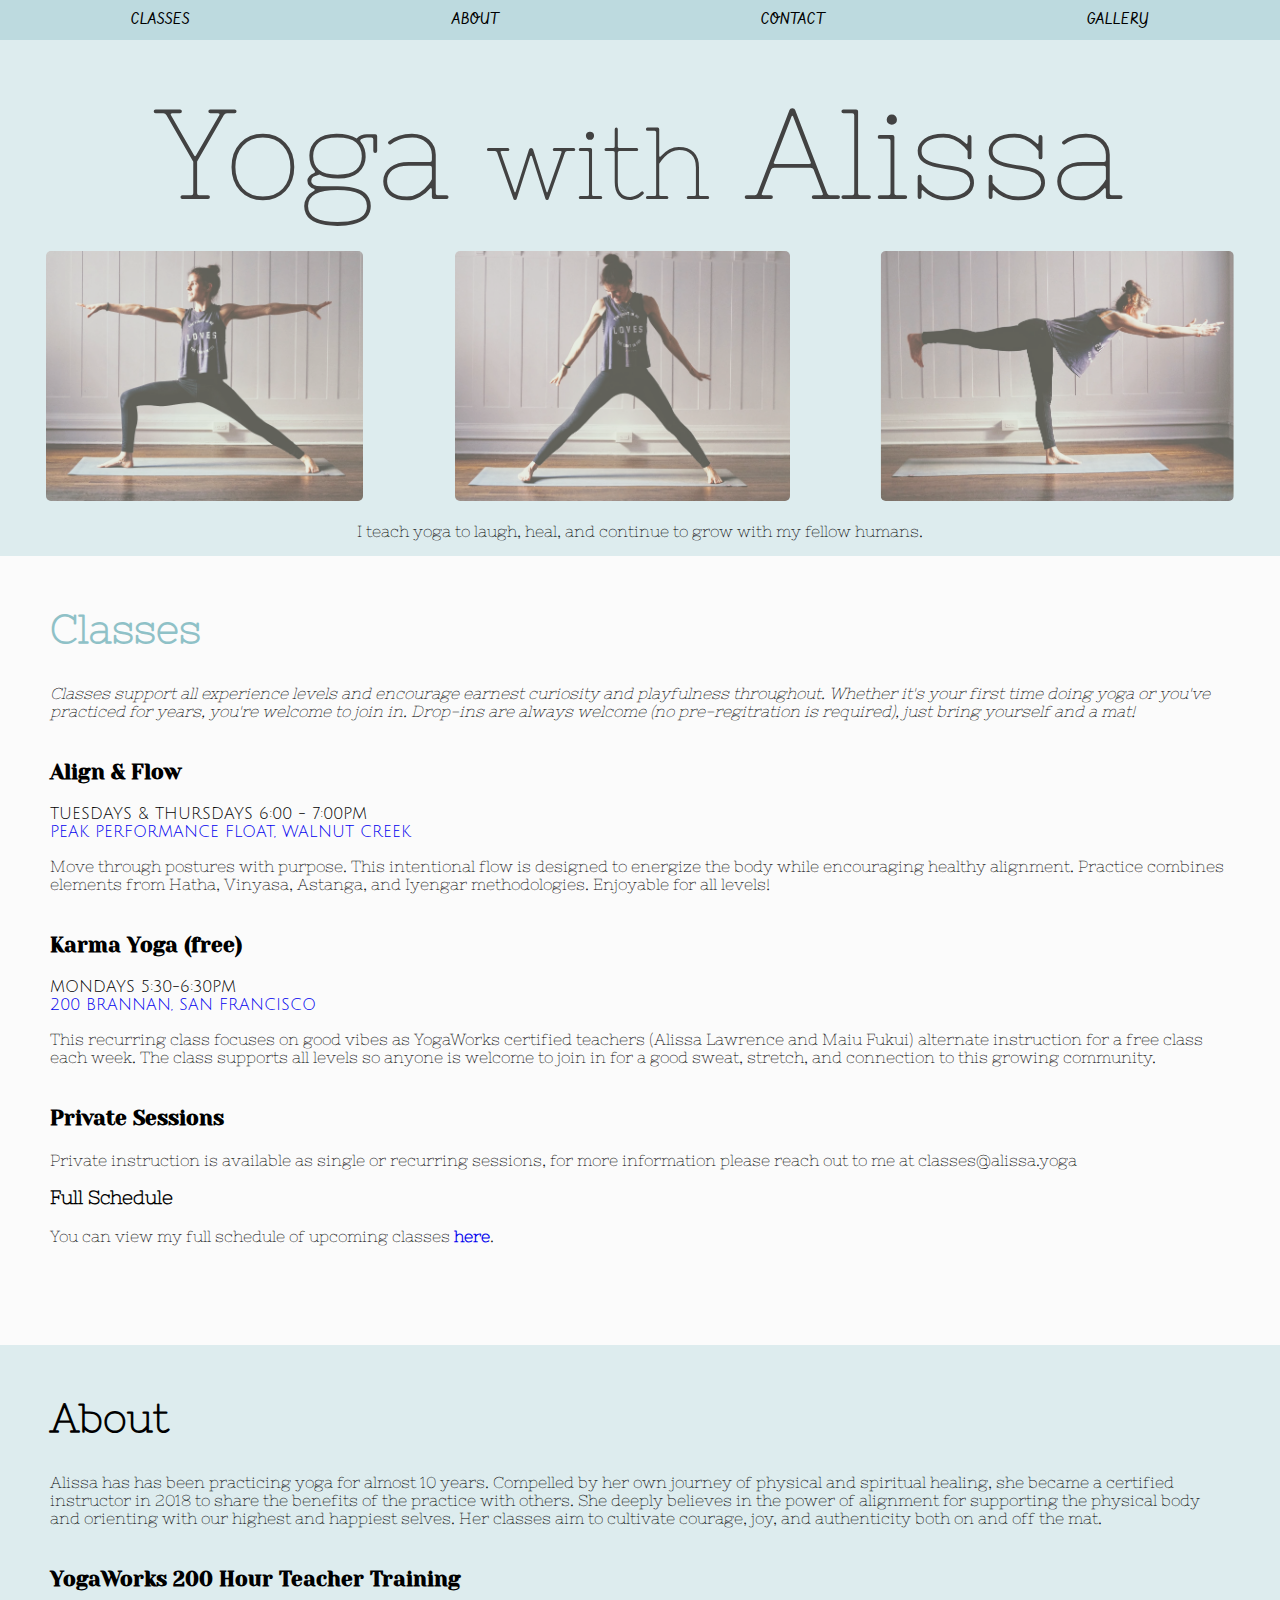
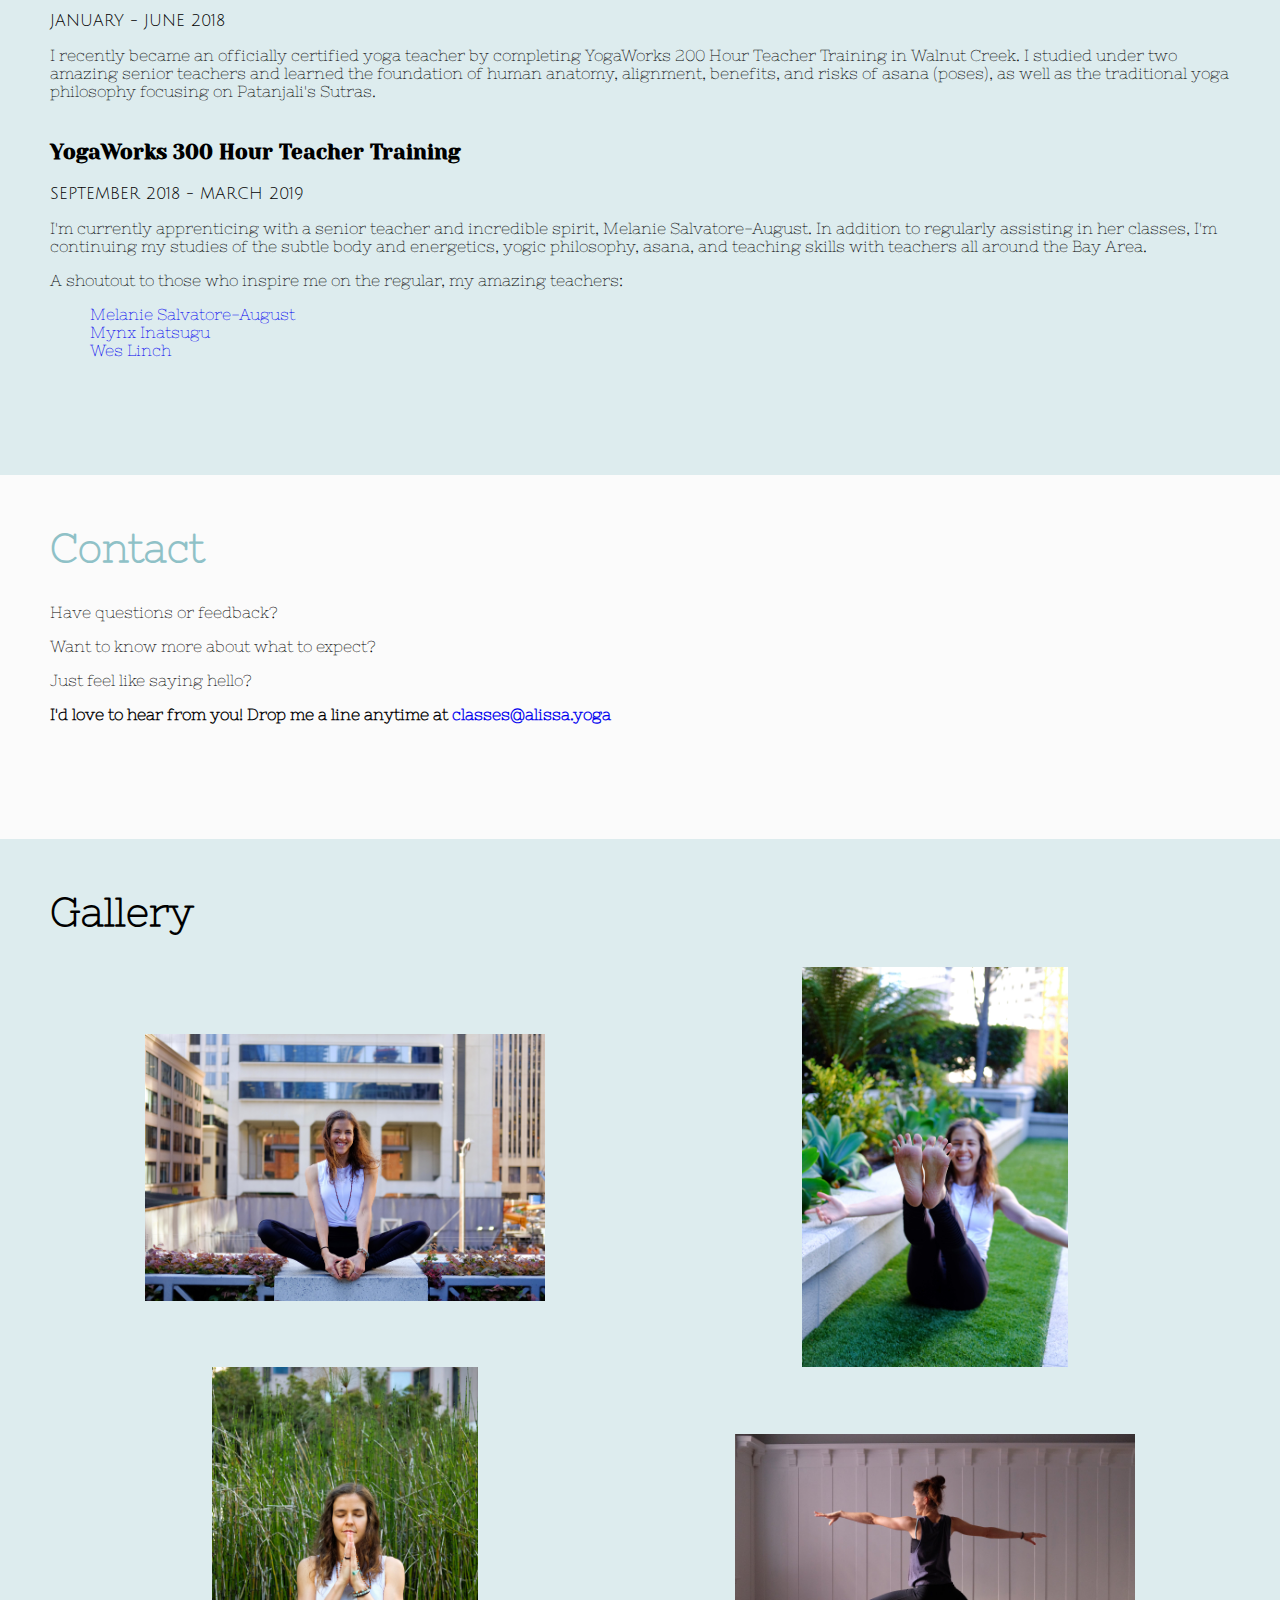
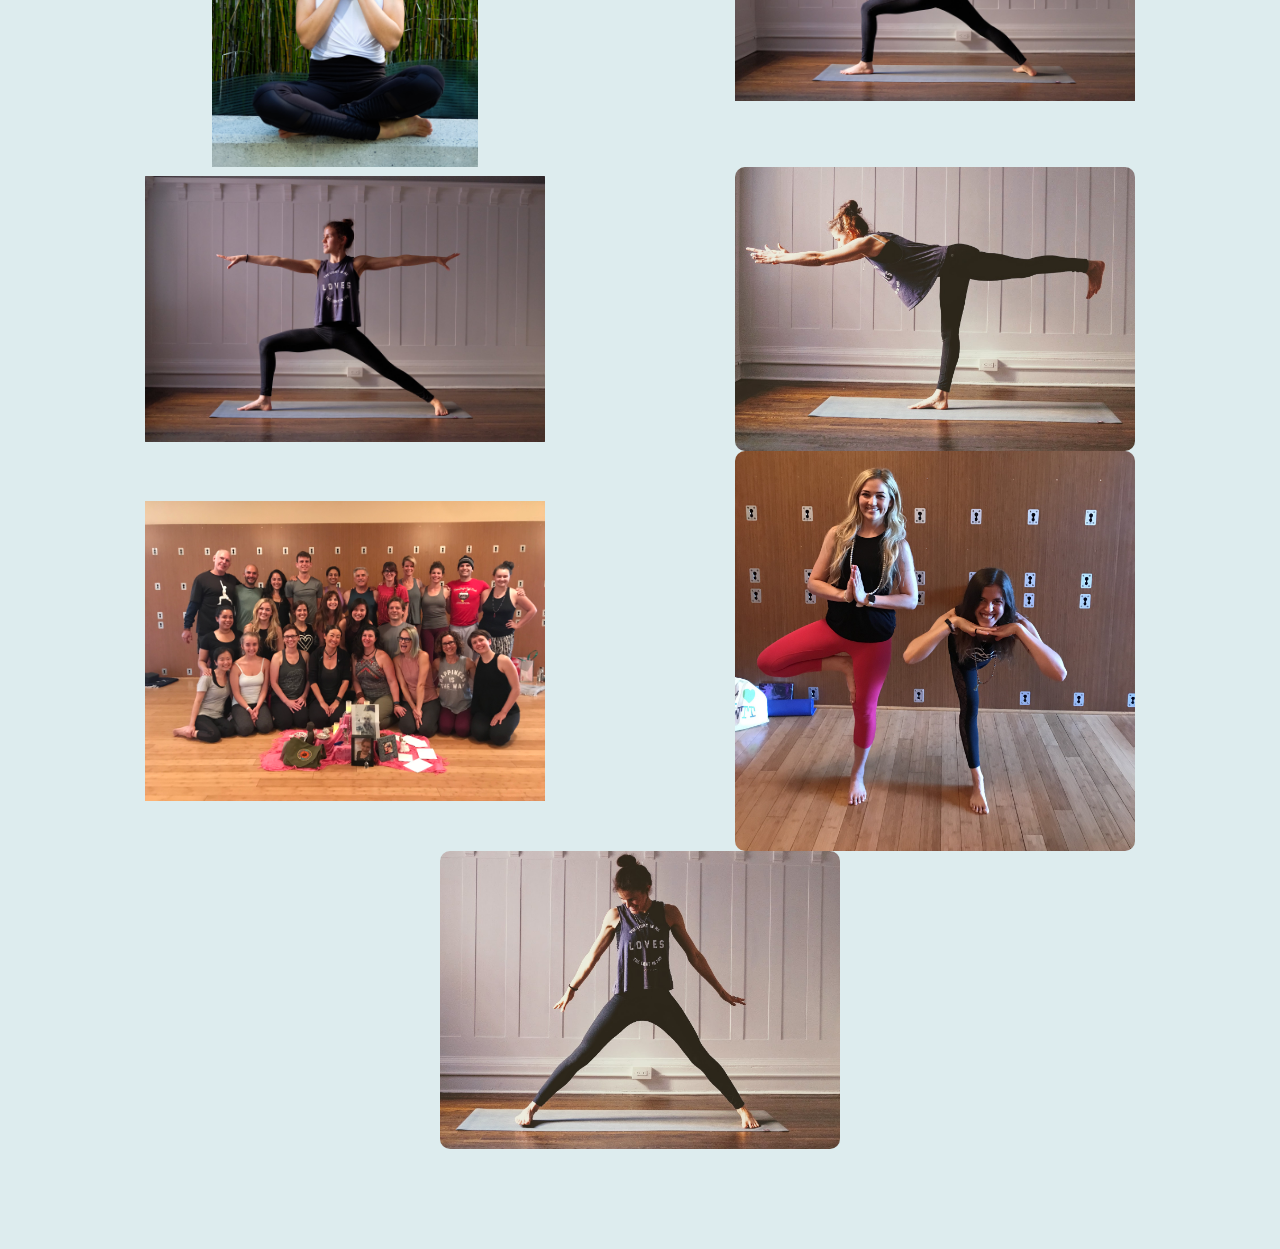
<file: index.html>
<!DOCTYPE html>
<html lang="en">
   <head>
    <link rel="stylesheet" href="style.css">
    <link href="https://fonts.googleapis.com/css?family=Bad+Script|Cabin+Sketch:700|Vibur|Noto+Serif+KR|Playfair+Display|Julius+Sans+One|Cormorant:300i|Nixie+One|Yeseva+One" rel="stylesheet">
    <meta name="viewport" content="width=device-width,initial-scale=1.0">
 </head>
   <body>
     <div class="nav-bar">
       <div id="classes-link" class="nav-link">Classes</div>
       <div id="about-link" class="nav-link">About</div>
       <div id="contact-link" class="nav-link">Contact</div>
       <!--div id="reflections-link" class="nav-link">Reflections</div-->
       <div id="gallery-link" class="nav-link">Gallery</div>
     </div>
     <div class="main">
       <div class="header"> Yoga <span class="slightly-smaller">with</span> Alissa
       </div>

       <div class="img-banner">
          <img src="./img/warrior_front_crop.jpg" alt="Warrior 2" class="intro-pic filler-pic"/>
          <img src="./img/strike_a_pose_crop.jpg" alt="Happy Dance" class="intro-pic"/>
          <img src="./img/warrior_side_crop.jpg" alt="Warrior 3" class="intro-pic flip filler-pic"/>
       </div>
       <p class="centered"> I teach yoga to laugh, heal, and continue to grow with my fellow humans.</p>
       <div id="classes" class="light-back content-section">
       <h2 class="blue">Classes</h2>
       <em> Classes support all experience levels and encourage earnest curiosity and playfulness throughout.  Whether it's your first time doing yoga or you've practiced for years, you're welcome to join in.  Drop-ins are always welcome (no pre-regitration is required), just bring yourself and a mat! </em>

       <p class='title'><b>Align & Flow</b></p>
       <p class='date-time'>Tuesdays & Thursdays 6:00 - 7:00pm </p><p class='location'><a href='https://www.peakfloat.com/'> Peak Performance Float, Walnut Creek</a></p>
       <p>Move through postures with purpose.  This intentional flow is designed to energize the body while encouraging healthy alignment.  Practice combines elements from Hatha, Vinyasa, Astanga, and Iyengar methodologies.  Enjoyable for all levels!</p>

       <p class='title'><b>Karma Yoga (free)</b> </p>
       <p class='date-time'>Mondays 5:30-6:30pm</p><p class='location'><a href='http://200brannanlofts.com/index.html'>200 Brannan, San Francisco </a></p>
       <p> This recurring class focuses on good vibes as YogaWorks certified teachers (Alissa Lawrence and Maiu Fukui) alternate instruction for a free class each week.  The class supports all levels so anyone is welcome to join in for a good sweat, stretch, and connection to this growing community.</p>

       <p class='title'><b>Private Sessions </b> </p>
       <p>Private instruction is available as single or recurring sessions, for more information please reach out to me at classes@alissa.yoga</p>

        <h3>Full Schedule</h3>
        You can view my full schedule of upcoming classes <strong><a href="https://calendar.google.com/calendar/embed?src=jqn4t6n1a8p8dae70c8ofhbmoc%40group.calendar.google.com&ctz=America%2FLos_Angeles">here</a></strong>.

       </div>


       <div id="about-me" class="dark-back con content-section">
       <h2>About</h2>
       <p>Alissa has has been practicing yoga for almost 10 years.  Compelled by her own journey of physical and spiritual healing, she became a certified instructor in 2018 to share the benefits of the practice with others.
          She deeply believes in the power of alignment for supporting the physical body and orienting with our highest and happiest selves.  Her classes aim to cultivate courage, joy, and authenticity both on and off the mat.
          </p>

       <p class='title'><b>YogaWorks 200 Hour Teacher Training</b></p>  <p class='date-time'>January - June 2018</p>
       <p>
       I recently became an officially certified yoga teacher by completing YogaWorks 200 Hour Teacher Training in Walnut Creek.  I studied under two amazing senior teachers and learned the foundation of human anatomy, alignment, benefits, and risks of asana (poses), as well as the traditional yoga philosophy focusing on Patanjali's Sutras.
       </p>

       <p class='title'><b>YogaWorks 300 Hour Teacher Training</b> </p>  <p class='date-time'> September 2018 - March 2019 </p>
       <p>
       I'm currently apprenticing with a senior teacher and incredible spirit, Melanie Salvatore-August.  In addition to regularly assisting in her classes, I'm continuing my studies of the subtle body and energetics, yogic philosophy, asana, and teaching skills with teachers all around the Bay Area.

       <p>A shoutout to those who inspire me on the regular, my amazing teachers:
          <ul>
            <li> <a href="https://www.melaniesalvatoreaugust.com/">Melanie Salvatore-August</a></li>
            <li> <a href="http://www.inner-revolution-yoga.com/mynx.html">Mynx Inatsugu </a></li>
            <li> <a href="https://www.weslinchyoga.com/">Wes Linch</a></li>
          </ul>
        </p>

     </div>
     <div id="contact" class="light-back content-section">
        <h2 class="blue">Contact</h2>
        <p> Have questions or feedback? </p>
        <p> Want to know more about what to expect? </p>
        <p> Just feel like saying hello? </p>

        <p><strong> I'd love to hear from you! Drop me a line anytime at  <a href="mailto:classes@alissa.yoga">classes@alissa.yoga</a></strong></p>
     </div>
     <!--div id="reflections" class="light-back content-section">
       <h2 class="blue">Reflections</h2>
       <p>This is where I'll share my take on how the gems from traditional yoga philosophy can be transposed in the modern time to live a happier and healthier life.  I'll add new writings (hopefully weekly) along with a free sequence that you can take to your own mat anytime anywhere.
       <div class="gallery-container">

         <div class="blog-tile">
           <a href='articles/yogaConfessionals.html' class='blog-title'>
             <div> Yoga Confessionals </div>
             <span class='article-date'>July 28, 2018 </span>
           </a>
         </div>
         <div class="blog-tile">
           <a href='articles/foundationForFreedom.html' class='blog-title'>
             <div> Foundation for Freedom</div>
             <span class='article-date'>July 15, 2018 </span>
           </a>
         </div>
       </div>
     </div-->

     <div id="gallery" class="dark-back con content-section">
     <h2>Gallery</h2>

     <div class="gallery-container">
       <div class="img-container">
          <img src="./img/city_yoga.jpg" class="gallery-pic"/>
          <div class="gallery-hover">
             <div class="text">City Yoga</div>
           </div>
       </div>

         <div class="img-container">
            <img src="./img/yogi-toes.jpg" class="gallery-pic"/>
            <div class="gallery-hover">
               <div class="text">Yogi Toes</div>
             </div>
         </div>
           <div class="img-container">
              <img src="./img/sukasana.jpg" class="gallery-pic"/>
              <div class="gallery-hover">
                 <div class="text">Easy Seat</div>
               </div>
           </div>

          <div class="img-container">
             <img src="./img/warrior_back.jpg" class="gallery-pic"/>
             <div class="gallery-hover">
                <div class="text">Warrior 2</div>
              </div>
          </div>

          <div class="img-container">
            <img src="./img/warrior_front.jpg" class="gallery-pic"/>
            <div class="gallery-hover">
               <div class="text">Warrior 2</div>
             </div>
          </div>
          <div class="img-container">
            <img src="./img/warrior_side_crop.jpg" class="gallery-pic"/>
            <div class="gallery-hover">
               <div class="text">Warrior 3</div>
             </div>
          </div>
          <div class="img-container">
            <img src="./img/gallery/yogi-crew.jpeg" class="gallery-pic"/>
            <div class="gallery-hover">
               <div class="text">200 Hour TT Crew</div>
             </div>
          </div>
          <div class="img-container">
            <img src="./img/gallery/yogi-friends.jpeg" class="gallery-pic">
            <div class="gallery-hover">
               <div class="text">Back Row Besties</div>
             </div>
          </div>
          <div class="img-container">
            <img src="./img/strike_a_pose_crop.jpg" class="gallery-pic"/>
            <div class="gallery-hover">
               <div class="text">Happy Dance</div>
             </div>
          </div>
        </div>
     </div>

   </body>
   <script>
    document.getElementById('about-link').addEventListener('click', function(){
      document.querySelector('#about-me').scrollIntoView({
        behavior: 'smooth'
      });
    });
    document.getElementById('classes-link').addEventListener('click', function(){
      document.querySelector('#classes').scrollIntoView({
        behavior: 'smooth'
      });
    });
    document.getElementById('contact-link').addEventListener('click', function(){
      document.querySelector('#contact').scrollIntoView({
        behavior: 'smooth'
      });
    });
    // document.getElementById('reflections-link').addEventListener('click', function(){
    //   document.querySelector('#reflections').scrollIntoView({
    //     behavior: 'smooth'
    //   });
    // });
    document.getElementById('gallery-link').addEventListener('click', function(){
      document.querySelector('#gallery').scrollIntoView({
        behavior: 'smooth',
        block: 'start'
      });
    });

   </script>
</html>
</file>
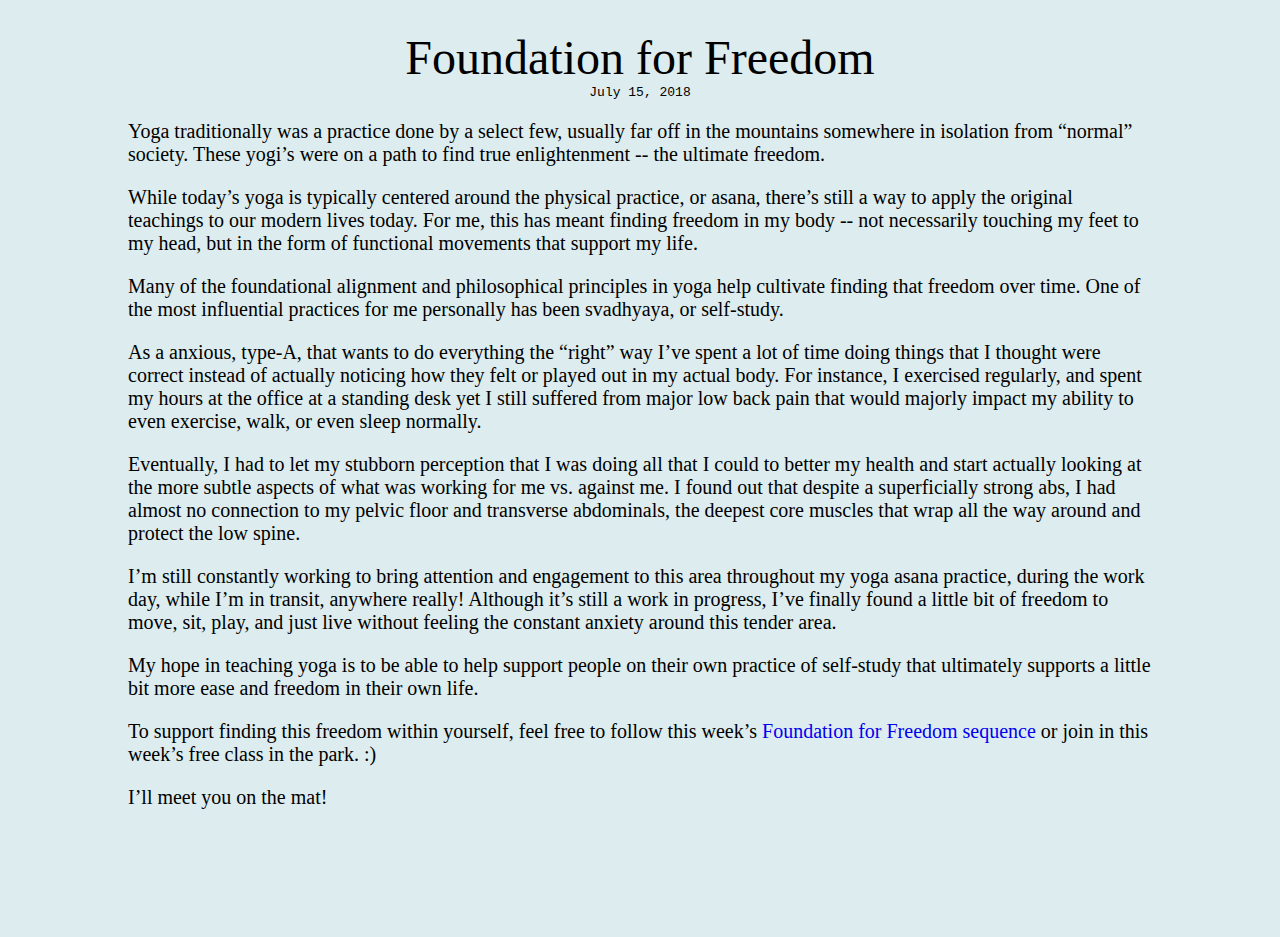
<file: articles/foundationForFreedom.html>
<!DOCTYPE html>
<html>
<head>
  <link rel="stylesheet" href="../style.css">
  <link href="https://fonts.googleapis.com/css?family=Bad+Script|Cabin+Sketch:700|Vibur" rel="stylesheet">
  <meta name="viewport" content="width=device-width,initial-scale=1.0">
</head>
<body>
<div class='article-title'> Foundation for Freedom </div>
<div class='article-date'> July 15, 2018 </div>

<div class='article-body'>
<p> Yoga traditionally was a practice done by a select few, usually far off in the mountains somewhere in isolation from “normal” society.  These yogi’s were on a path to find true enlightenment -- the ultimate freedom. </p>

<p> While today’s yoga is typically centered around the physical practice, or asana, there’s still a way to apply the original teachings to our modern lives today.  For me, this has meant finding freedom in my body -- not necessarily touching my feet to my head, but  in the form of functional movements that support my life.  </p>

<p> Many of the foundational alignment and philosophical principles in yoga help cultivate finding that freedom over time. One of the most influential practices for me personally has been svadhyaya, or self-study. </p>

<p> As a anxious, type-A, that wants to do everything the “right” way I’ve spent a lot of time doing things that I thought were correct instead of actually noticing how they felt or played out in my actual body.  For instance, I exercised regularly, and spent my hours at the office at a standing desk yet I still suffered from major low back pain that would majorly impact my ability to even exercise, walk, or even sleep normally. </p>

<p> Eventually, I had to let my stubborn perception that I was doing all that I could to better my health and start actually looking at the more subtle aspects of what was working for me vs. against me.  I found out that despite a superficially strong abs, I had almost no connection to my pelvic floor and transverse abdominals, the deepest core muscles that wrap all the way around and protect the low spine. </p>

<p> I’m still constantly working to bring attention and engagement to this area throughout my yoga asana practice, during the work day, while I’m in transit, anywhere really!  Although it’s still a work in progress, I’ve finally found a little bit of freedom to move, sit, play, and just live without feeling the constant anxiety around this tender area. </p>

<p> My hope in teaching yoga is to be able to help support people on their own practice of self-study that ultimately supports a little bit more ease and freedom in their own life.

<p> To support finding this freedom within yourself, feel free to follow this week’s <a href='https://docs.google.com/document/d/1iHe0I8Q3RcRbKMNenHiDL2WQ9toOB24JDrvwIAes2XA/edit?usp=sharing'>Foundation for Freedom sequence</a> or join in this week’s free class in the park. :)

<p> I’ll meet you on the mat! </p>
</div>
</body>
</html>
</file>
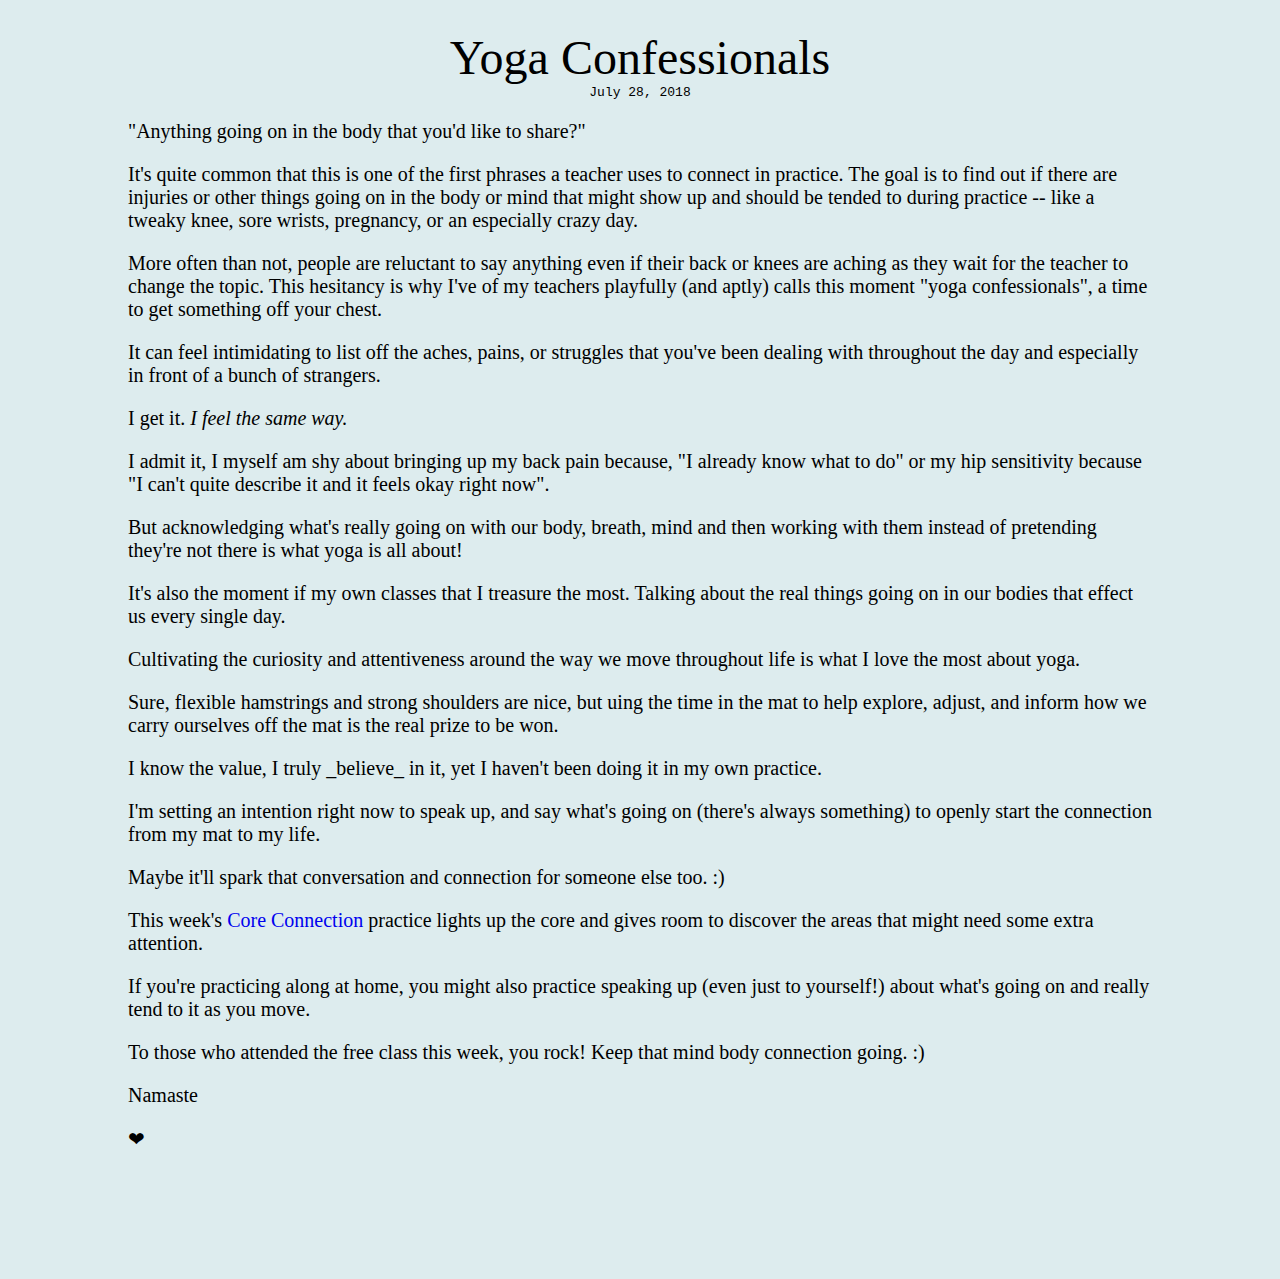
<file: articles/yogaConfessionals.html>
<!DOCTYPE html>
<html>
<head>
  <link rel="stylesheet" href="../style.css">
  <link href="https://fonts.googleapis.com/css?family=Bad+Script|Cabin+Sketch:700|Vibur" rel="stylesheet">
  <meta name="viewport" content="width=device-width,initial-scale=1.0">
</head>
<body>
<div class='article-title'> Yoga Confessionals</div>
<div class='article-date'> July 28, 2018 </div>

<div class='article-body'>
<p>"Anything going on in the body that you'd like to share?"</p>

<p>It's quite common that this is one of the first phrases a teacher uses to connect in practice.  The goal is to find out if there are injuries or other things going on in the body or mind that might show up and should be tended to during practice -- like a tweaky knee, sore wrists, pregnancy, or an especially crazy day.</p>

<p>More often than not, people are reluctant to say anything even if their back or knees are aching as they wait for the teacher to change the topic.  This hesitancy is why I've of my teachers playfully (and aptly) calls this moment "yoga confessionals", a time to get something off your chest.</p>

<p>It can feel intimidating to list off the aches, pains, or struggles that you've been dealing with throughout the day and especially in front of a bunch of strangers.</p>

<p>I get it.  <em>I feel the same way.</em></p>

<p>I admit it, I myself am shy about bringing up my back pain because, "I already know what to do" or my hip sensitivity because "I can't quite describe it and it feels okay right now".</p>

<p>But acknowledging what's really going on with our body, breath, mind and then working with them instead of pretending they're not there is what yoga is all about!</p>

<p>It's also the moment if my own classes that I treasure the most.   Talking about the real things going on in our bodies that effect us every single day.</p>

<p>Cultivating the curiosity and attentiveness around the way we move throughout life is what I love the most about yoga.</p>

<p>Sure, flexible hamstrings and strong shoulders are nice, but uing the time in the mat to help explore, adjust, and inform how we carry ourselves off the mat is the real prize to be won.</p>

<p>I know the value, I truly _believe_ in it, yet I haven't been doing it in my own practice.</p>

<p>I'm setting an intention right now to speak up, and say what's going on (there's always something) to openly start the connection from my mat to my life.</p>

<p>Maybe it'll spark that conversation and connection for someone else too. :)</p>

<p>This week's <a href=https://docs.google.com/document/d/1f77leSlCU7vAAhZ5nchndpuksKrQW5oyo435DpF0rGM/edit?usp=sharing>Core Connection</a> practice lights up the core and gives room to discover the areas that might need some extra attention.</p>

<p>If you're practicing along at home, you might also practice speaking up (even just to yourself!) about what's going on and really tend to it as you move.</p>

<p>To those who attended the free class this week, you rock!  Keep that mind body connection going.  :)</p>

<p>Namaste</p>
<p>❤</p>

</div>
</body>
</html>
</file>
<file: style.css>
a{
  text-decoration:none;
}

.img-banner{
  display: flex;
  justify-content: space-around;
}
.intro-pic {
  height: 250px;
  border-radius: 8px;
  border-radius: 10px;
  padding: 5px;
  filter: sepia(100%);
  filter: opacity(70%);
}
.flip{
  transform: scaleX(-1);
}
body{
  /* font-family: 'Cabin Sketch', cursive; */
  font-family: 'Nixie One', cursive;
  /* font-weight: bold; */
  font-style: initial;
  font-size: 1em;
  background-color: rgb(143,193,199, .3);
  margin: 0px;
}
.header{
  //font-size:11em;
  font-size:10vw;
  color:#424242;
  text-align: center;
  margin-top :40px;
  margin-bottom:20px;
}
.slightly-smaller{
  //font-size:120px;
  font-size:8vw;
}
p{
  /*font-family: 'Noto Serif KR', sans-serif*/
  /* font-family: 'Cormorant', serif; */
  font-family: 'Nixie One', cursive;
}
p.date-time, p.location {
    font-family: 'Julius Sans One', sans-serif;
    text-transform: uppercase;
    margin: 0px;
}

@media (max-width: 800px){
  .filler-pic{
     display: none;
  }
  .intro-pic{
    width: 80%;
    height: auto;
    align-self: center;
  }
  h2{
    background-color: rgb(143,193,199, .4);
    padding:0px;
    text-align: center;
  }
}

.nav-bar {
    height: 40px;
    background-color: rgb(143,193,199, .4);
//    background-color: #8fc1c7;
    margin: 0px;
    display: flex;
    justify-content: space-around;
    font-family: 'Vibur', cursive;
    text-transform: uppercase;
}
.nav-link{
      text-decoration: none;
      height: auto;
      margin: auto;
      color: black;
      cursor: pointer;
  }
h2{
  font-size: 40px;
  margin-top:0px;
}
.centered{
  text-align: center;
}
.light-back{
  background-color: #fbfbfb;
}
.dark-back{
  //background-color: rgb(143,193,199, .4);
}
.blue{
    color: #8fc1c7;
}
.content-section{
  padding-top: 50px;
  padding-bottom:100px;
  padding-left:50px;
  padding-right:50px;
}
ul{
  list-style:none;
}
.img-container{
  width: 100%
  height:auto;
  max-width:400px;
  max-height:400px;
  /*line-height: 400px;*/
  display:flex;
  justify-content: center;
  position:relative;
}
.gallery-container{
  display: flex;
  flex-wrap: wrap;
  justify-content: space-around;
}
.gallery-pic {
  width: 100%;
  opacity: 1;
  border-radius: 10px;
  object-fit: contain;
  transition: .5s ease;
  }

.gallery-hover {
  transition: .5s ease;
  opacity: 0;
  position: absolute;
  top: 50%;
  left: 50%;
  transform: translate(-50%, -50%);
  -ms-transform: translate(-50%, -50%);
  text-align: center;
  font-size:3em;
  width:100%
}

.img-container:hover .gallery-pic {
  opacity: 0.3;
}

.img-container:hover .gallery-hover {
  opacity: 1;
}

.title{
  /*font-family: 'Vibur', cursive;*/
  /*font-family: 'Playfair Display', serif;*/
  /* font-family: 'Julius Sans One', sans-serif; */
  font-family: 'Yeseva One', cursive;
  font-size: 1.3em;
  margin-top: 40px;
}

.article-title {
    text-align: center;
    margin-bottom: 0px;
    margin-top: 30px;
    font-size: 3em;
}

.article-date{
  font-family: monospace;
  text-align: center;
}

.article-body{
  font-size: 20px;
  margin: 10%;
  margin-top:0px;
}

.blog-title {
  font-family: 'Vibur', cursive;
  text-transform: uppercase;
  text-align: center;
  padding: 5%;
  color: black;
  display: block;
  vertical-align: middle;
  height: 100%;
  margin: auto;
  display: flex;
  flex-direction: column;
  justify-content: space-evenly;
}

.blog-tile{
  height: 100%;
  width: 100%;
  display: block;
  background: linear-gradient(to right, rgb(221, 214, 243), rgb(250, 172, 168));
  border-radius: 20px;
  margin:10px;
}
</file>
